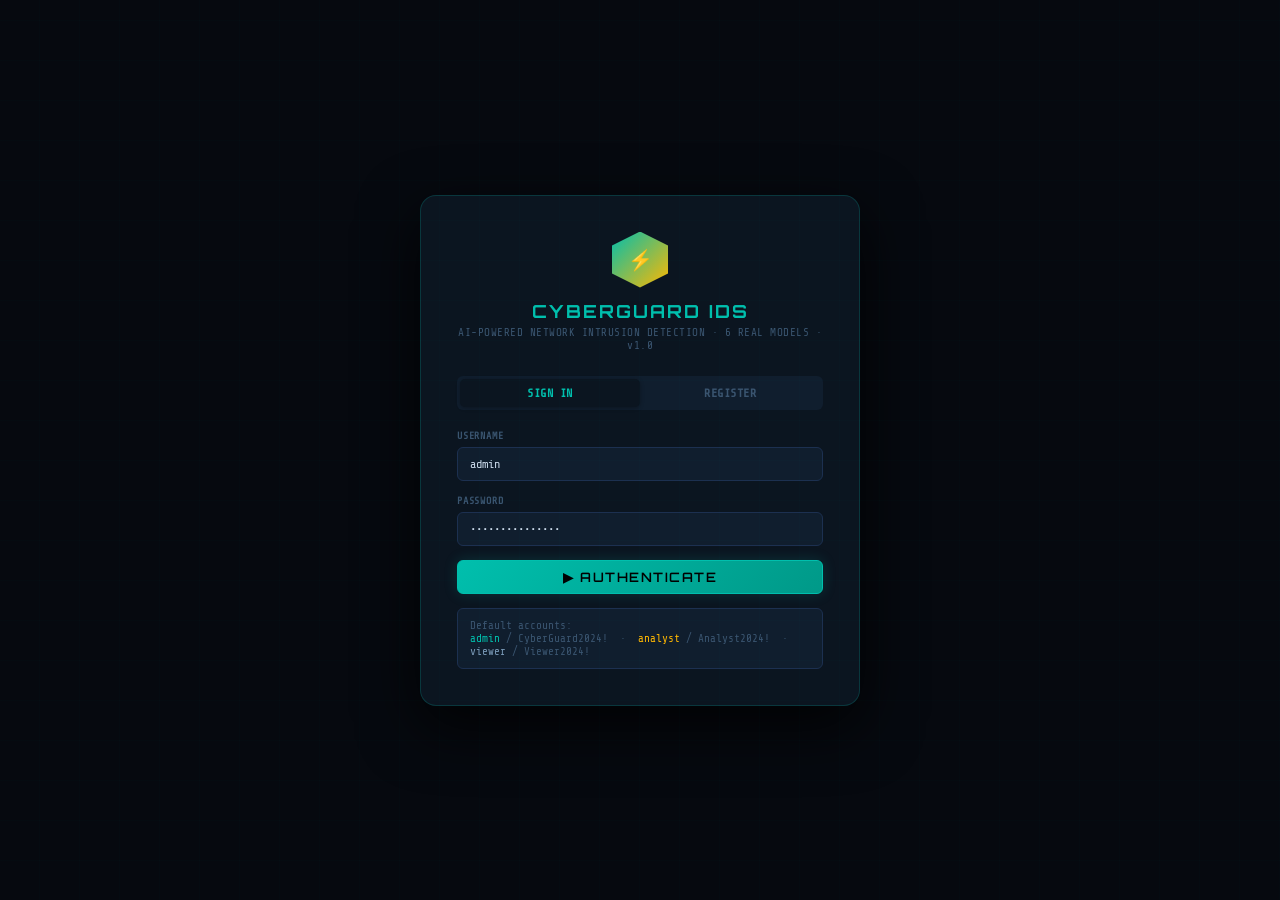
<file: index.html>
<!DOCTYPE html>
<html lang="en">
<head>
<meta charset="UTF-8"><meta name="viewport" content="width=device-width,initial-scale=1.0">
<title>Dashboard — CyberGuard IDS</title>
<link rel="icon" href="data:image/svg+xml,<svg xmlns='http://www.w3.org/2000/svg' viewBox='0 0 32 32'><text y='26' font-size='28'>⚡</text></svg>">
<link rel="stylesheet" href="assets/css/style.css">
</head>
<body>
<div class="ticker"><div class="ticker-inner" id="tickerInner"></div></div>
<nav class="nav">
  <div class="logo"><div class="logo-hex">⚡</div><div class="logo-text">CYBER<span style="color:var(--amber)">GUARD</span></div></div>
  <ul class="nav-tabs"><li><a href="index.html" class="nav-tab active">DASHBOARD</a></li><li><a href="pages/alerts.html" class="nav-tab">ALERTS</a></li><li><a href="pages/scan.html" class="nav-tab">SCANNER</a></li><li><a href="pages/realtime.html" class="nav-tab">LIVE IDS</a></li><li><a href="pages/education.html" class="nav-tab">CYBER INTEL</a></li><li><a href="pages/models.html" class="nav-tab">MODELS & API</a></li></ul>
  <div class="nav-right">
    <div class="sys-pill"><span class="sdot"></span>ONLINE</div>
    <button class="bell-btn" id="bellBtn">🔔<span class="bell-count" id="bellCount">4</span></button>
    <div class="user-chip" id="userChip"><div class="uav" id="avatarEl">A</div><span id="usernameEl">USER</span><span style="color:var(--txt3)">▼</span></div>
  </div>
</nav>
<div class="alert-drawer" id="alertDrawer"><div class="dr-head"><span class="dr-title">⚠ ACTIVE ALERTS</span><button class="dr-close" id="drawerClose">✕</button></div><div class="dr-body" id="drawerBody"></div></div>
<div class="dr-overlay" id="drawerOverlay"></div>
<main class="wrap">
  <div class="pg-head">
    <div><h1 class="pg-title">SECURITY OPERATIONS CENTER</h1>
    <p class="pg-sub">REAL-TIME THREAT MONITORING · 6 ML MODELS · NSL-KDD 100% · UNSW-NB15 84% · <span id="lastUpdated">–</span></p></div>
    <div class="hd-acts">
      <button class="btn btn-sm btn-out" onclick="refreshDashboard()">↻ REFRESH</button>
      <a href="pages/realtime.html" class="btn btn-sm btn-grn" data-permission="can_live_monitor">📡 LIVE IDS</a>
      <a href="pages/scan.html" class="btn btn-sm btn-pri" data-permission="can_scan">⚡ NEW SCAN</a>
    </div>
  </div>
  <div class="kpi-row" id="kpiRow"></div>
  <div style="display:grid;grid-template-columns:1fr 1fr 300px;gap:14px">
    <div style="display:flex;flex-direction:column;gap:14px">
      <div class="card">
        <div class="cd-hd"><span class="cd-tt">LIVE NETWORK TRAFFIC</span>
          <div style="display:flex;gap:10px;font-size:10px;font-family:var(--mono)">
            <span style="color:var(--teal)">● NORMAL</span><span style="color:var(--red)">● ANOMALY</span><span style="color:var(--amber)">● SUSPICIOUS</span>
          </div>
        </div>
        <canvas id="trafficCanvas" height="155" style="width:100%;display:block;padding:10px 14px"></canvas>
      </div>
      <div class="card">
        <div class="cd-hd"><span class="cd-tt">ATTACK ORIGIN MAP</span><span style="font-size:10px;color:var(--txt3);font-family:var(--mono)">GEO INTELLIGENCE</span></div>
        <div style="position:relative;height:145px;overflow:hidden;background:var(--bg3)"><canvas id="mapCanvas" style="width:100%;height:100%;display:block"></canvas></div>
        <div id="geoList" style="padding:8px 14px"></div>
      </div>
    </div>
    <div style="display:flex;flex-direction:column;gap:14px">
      <div class="card">
        <div class="cd-hd"><span class="cd-tt">ATTACK DISTRIBUTION</span><span style="font-size:10px;color:var(--txt3);font-family:var(--mono)">LAST 24H</span></div>
        <div style="display:flex;align-items:center">
          <canvas id="donutCanvas" width="200" height="200" style="flex-shrink:0"></canvas>
          <div id="donutLegend" style="padding:0 10px;flex:1;display:flex;flex-direction:column;gap:5px"></div>
        </div>
      </div>
      <div class="card">
        <div class="cd-hd"><span class="cd-tt">6 REAL ML MODELS</span><a href="pages/models.html" class="btn btn-xs btn-sec">VIEW ALL</a></div>
        <div id="modelStatusList" style="padding:8px"></div>
      </div>
    </div>
    <div style="display:flex;flex-direction:column;gap:14px">
      <div class="card">
        <div class="cd-hd"><span class="cd-tt">LIVE THREAT FEED</span><span class="live-b" id="feedStatus">STREAMING</span></div>
        <div class="t-list" id="threatFeed"></div>
        <a href="pages/realtime.html" data-permission="can_live_monitor" style="display:block;padding:8px 14px;font-size:10px;color:var(--teal);font-family:var(--mono);border-top:1px solid var(--bg4);text-align:center">▶ OPEN LIVE IDS MONITOR →</a>
      </div>
      <div class="card">
        <div class="cd-hd"><span class="cd-tt">ROLE & PERMISSIONS</span></div>
        <div id="rolePanel" style="padding:10px 14px;font-size:11px;font-family:var(--mono)"></div>
      </div>
    </div>
  </div>
</main>
<footer class="footer"><span>CyberGuard IDS v1.0 · RF · XGBoost · DT · ANN · Autoencoder · Hybrid AE+XGB · NSL-KDD + UNSW-NB15</span><span id="ftTime"></span></footer>
<script src="assets/js/cyberguard.js"></script>
<script>
document.addEventListener('DOMContentLoaded', function() {
  requireLogin(); initTicker(); initNavDrawer(); initUserChip(); applyRBAC();
  document.getElementById('ftTime').textContent = new Date().toUTCString();
  pageInit();
});

let feedIdx=0;

async function pageInit() {
  // Step 1: Render demo data IMMEDIATELY — no waiting for API
  renderKPIs(DEMO_STATS);
  renderModelList(REAL_MODELS);
  renderFeed();
  renderGeoList();
  renderRolePanel();
  drawTrafficChart('trafficCanvas');
  drawDonutChart('donutCanvas','donutLegend',DEMO_STATS.attack_distribution);
  drawWorldMap('mapCanvas');
  document.getElementById('lastUpdated').textContent = 'Demo data — ' + new Date().toLocaleTimeString();

  // Step 2: Try to get real data from backend in background
  await refreshFromAPI();

  // Step 3: Set up auto-refresh
  setInterval(refreshFromAPI, 60000);
  setInterval(rotateFeed, 4000);
  setInterval(() => drawTrafficChart('trafficCanvas'), 15000);
}

async function refreshDashboard() {
  await refreshFromAPI();
}

async function refreshFromAPI() {
  try {
    const [stats, models] = await Promise.all([
      CG.stats().catch(() => null),
      CG.models().catch(() => null),
    ]);
    if (stats) {
      renderKPIs(stats);
      drawDonutChart('donutCanvas','donutLegend',stats.attack_distribution);
    }
    if (models && Array.isArray(models) && models.length) {
      renderModelList(models);
    }
    document.getElementById('lastUpdated').textContent = 'Updated ' + new Date().toLocaleTimeString();
  } catch (e) {
    // Backend unreachable — demo data already showing, nothing to do
  }
}

function renderKPIs(s) {
  const evts = s.total_events_24h || 0;
  document.getElementById('kpiRow').innerHTML = [
    {cl:'r', ic:'🚨', lb:'Critical Threats', vl:s.critical_threats_24h||0, sb:'Last 24 hours'},
    {cl:'a', ic:'📡', lb:'Total Events',      vl:evts.toLocaleString(),     sb:'Monitored flows'},
    {cl:'g', ic:'🛡️', lb:'Auto-Blocked',      vl:Math.floor(evts*.37).toLocaleString(), sb:'Mitigated flows'},
    {cl:'b', ic:'⚡', lb:'System Status',      vl:'ONLINE',                 sb:'6 real models active'},
  ].map(c=>'<div class="kpi '+c.cl+'"><div class="kpi-ic">'+c.ic+'</div><div class="kpi-lb">'+c.lb+'</div><div class="kpi-vl">'+c.vl+'</div><div class="kpi-sb">'+c.sb+'</div></div>').join('');
}

function renderFeed() {
  document.getElementById('threatFeed').innerHTML = DEMO_THREATS.slice(0,6).map(t =>
    '<div class="t-item" onclick="window.location=\'pages/scan.html\'"><span class="sv-dot '+t.sev+'"></span><div style="flex:1;min-width:0"><div class="t-nm">'+t.name+'</div><div class="t-mt">'+t.ip+' · '+t.type+' · '+t.country+'</div></div><span class="t-tm">'+t.time+'</span></div>'
  ).join('');
}

function rotateFeed() {
  feedIdx = (feedIdx + 1) % DEMO_THREATS.length;
  const feed = document.getElementById('threatFeed'); if (!feed) return;
  const t = DEMO_THREATS[feedIdx];
  const el = document.createElement('div'); el.className = 't-item live-event'; el.style.opacity='0';
  el.innerHTML = '<span class="sv-dot '+t.sev+'"></span><div style="flex:1;min-width:0"><div class="t-nm">'+t.name+'</div><div class="t-mt">'+t.ip+' · just now</div></div><span class="t-tm">now</span>';
  feed.insertBefore(el, feed.firstChild);
  requestAnimationFrame(() => el.style.opacity='1');
  if (feed.children.length > 6) feed.removeChild(feed.lastChild);
}

function renderModelList(models) {
  document.getElementById('modelStatusList').innerHTML = (models||REAL_MODELS).map(m=>
    '<div style="display:flex;align-items:center;justify-content:space-between;padding:7px 9px;border-bottom:1px solid var(--bg4)">'+
    '<div><div style="font-size:12px;font-weight:600;font-family:var(--mono)">'+m.name+'</div>'+
    '<div style="font-size:9px;color:var(--txt3);font-family:var(--mono)">'+m.dataset+' · '+m.features+' feat</div>'+
    '<div class="m-bar" style="width:100px;margin-top:3px"><div class="m-fill" style="width:'+m.accuracy+'%"></div></div></div>'+
    '<div style="text-align:right"><span class="badge b-ok">REAL</span>'+
    '<div style="font-size:10px;color:var(--teal);font-family:var(--mono);margin-top:2px">'+m.accuracy+'%</div></div></div>'
  ).join('');
}

function renderGeoList() {
  const geo=[{c:'China',n:187},{c:'Russia',n:143},{c:'Germany',n:89},{c:'United States',n:76},{c:'Netherlands',n:42}];
  document.getElementById('geoList').innerHTML=geo.map(s=>
    '<div style="display:flex;justify-content:space-between;font-size:10px;font-family:var(--mono);color:var(--txt3);padding:3px 0;border-bottom:1px solid var(--bg4)">'+
    '<span>'+s.c+'</span><span style="color:var(--red);font-weight:700">▲ '+s.n+'</span></div>'
  ).join('');
}

function renderRolePanel() {
  const u=getUser(); const p=getPerms(); const role=u.role||'viewer';
  const col={admin:'var(--teal)',analyst:'var(--amber)',viewer:'var(--purple)'}[role]||'var(--teal)';
  const perms=[
    ['can_scan','⚡ Run Scans'],['can_shap','🔬 SHAP Explain'],['can_pdf','📋 PDF Reports'],
    ['can_email','📧 Email Reports'],['can_live_monitor','📡 Live IDS'],['can_export_siem','📤 SIEM Export'],
    ['can_manage_users','👥 User Mgmt'],['can_retrain','🔄 Retrain Models'],
  ];
  document.getElementById('rolePanel').innerHTML=
    '<div style="margin-bottom:8px">User: <span style="color:'+col+';font-weight:700">'+(u.username||'?')+'</span></div>'+
    '<div style="margin-bottom:10px">Role: <span style="color:'+col+'">'+role.toUpperCase()+'</span></div>'+
    perms.map(([k,l])=>'<div style="display:flex;justify-content:space-between;padding:3px 0;border-bottom:1px solid var(--bg4)">'+
      '<span style="color:var(--txt2)">'+l+'</span><span style="color:'+(p[k]?'var(--green)':'var(--red)')+'">'+( p[k]?'✓':'✗')+'</span></div>').join('');
}

</script>
</body>
</html>
</file>
<file: assets/css/style.css>
@import url('https://fonts.googleapis.com/css2?family=Share+Tech+Mono&family=Rajdhani:wght@400;500;600;700&family=Orbitron:wght@400;700;900&display=swap');
*,*::before,*::after{margin:0;padding:0;box-sizing:border-box}
:root{--bg:#06090f;--bg2:#0b1520;--bg3:#101e2e;--bg4:#162840;--bg5:#1c3050;--teal:#00bfad;--teal2:#009988;--teal3:rgba(0,191,173,.1);--amber:#ffb800;--amber2:rgba(255,184,0,.1);--red:#ff3a3a;--red2:rgba(255,58,58,.1);--green:#00e87a;--green2:rgba(0,232,122,.1);--purple:#8855ee;--purple2:rgba(136,85,238,.1);--txt:#c8d8e8;--txt2:#7a9ab8;--txt3:#3a5570;--font:'Rajdhani',sans-serif;--mono:'Share Tech Mono',monospace;--display:'Orbitron',sans-serif;--r:6px;--r2:10px;--r3:16px}
html{font-size:15px;scroll-behavior:smooth}
body{font-family:var(--font);background:var(--bg);color:var(--txt);min-height:100vh;overflow-x:hidden}
body::before{content:'';position:fixed;inset:0;background:repeating-linear-gradient(0deg,transparent,transparent 39px,rgba(0,191,173,.03) 40px),repeating-linear-gradient(90deg,transparent,transparent 39px,rgba(0,191,173,.03) 40px);pointer-events:none;z-index:0}
::-webkit-scrollbar{width:4px}::-webkit-scrollbar-track{background:var(--bg2)}::-webkit-scrollbar-thumb{background:var(--bg5);border-radius:2px}
a{color:inherit;text-decoration:none}button{cursor:pointer;font-family:var(--font)}
.ticker{background:var(--bg2);border-bottom:1px solid rgba(0,191,173,.12);height:24px;overflow:hidden;position:relative;z-index:10}
.ticker-inner{display:flex;gap:56px;white-space:nowrap;animation:tick 42s linear infinite;position:absolute;top:50%;transform:translateY(-50%);width:max-content}
@keyframes tick{0%{left:0}100%{left:-50%}}
.ti{display:inline-flex;align-items:center;gap:6px;font-size:10px;font-family:var(--mono);color:var(--txt3);letter-spacing:.4px}
.td{width:5px;height:5px;border-radius:50%;flex-shrink:0}.td.r{background:var(--red);box-shadow:0 0 4px var(--red)}.td.a{background:var(--amber)}.td.g{background:var(--green)}
.nav{display:flex;align-items:center;padding:0 20px;height:56px;background:rgba(6,9,15,.96);backdrop-filter:blur(12px);border-bottom:1px solid rgba(0,191,173,.1);position:sticky;top:0;z-index:100}
.logo{display:flex;align-items:center;gap:10px;flex-shrink:0}
.logo-hex{width:34px;height:34px;background:linear-gradient(135deg,var(--teal),var(--amber));clip-path:polygon(50% 0%,100% 25%,100% 75%,50% 100%,0% 75%,0% 25%);display:flex;align-items:center;justify-content:center;font-size:12px;font-weight:700;color:#000;font-family:var(--display)}
.logo-text{font-family:var(--display);font-size:14px;font-weight:700;letter-spacing:2px;color:var(--teal)}
.nav-tabs{display:flex;gap:2px;margin-left:24px;flex:1;list-style:none}
.nav-tab{padding:5px 13px;border-radius:var(--r);font-size:12px;font-weight:600;color:var(--txt2);background:none;border:1px solid transparent;letter-spacing:.6px;transition:.18s;position:relative}
.nav-tab::after{content:'';position:absolute;bottom:-1px;left:50%;transform:translateX(-50%);width:0;height:2px;background:var(--teal);transition:.18s;border-radius:1px}
.nav-tab:hover{color:var(--teal);background:var(--teal3)}
.nav-tab.active{color:var(--teal);background:var(--teal3);border-color:rgba(0,191,173,.2)}
.nav-tab.active::after{width:calc(100% - 26px)}
.nav-right{display:flex;align-items:center;gap:10px;margin-left:auto}
.sys-pill{display:flex;align-items:center;gap:6px;font-size:10px;font-family:var(--mono);color:var(--teal);padding:3px 10px;background:rgba(0,191,173,.06);border:1px solid rgba(0,191,173,.15);border-radius:20px;letter-spacing:.6px}
.sdot{width:6px;height:6px;border-radius:50%;background:var(--teal);animation:glow 2s infinite}
@keyframes glow{0%,100%{box-shadow:0 0 0 0 rgba(0,191,173,.5)}70%{box-shadow:0 0 0 5px rgba(0,191,173,0)}}
.bell-btn{position:relative;background:var(--red2);border:1px solid rgba(255,58,58,.25);border-radius:var(--r);padding:6px 9px;color:var(--red);font-size:14px;transition:.18s}
.bell-btn:hover{background:rgba(255,58,58,.15)}
.bell-count{position:absolute;top:-4px;right:-4px;min-width:16px;height:16px;background:var(--red);border-radius:8px;border:2px solid var(--bg);font-size:9px;font-family:var(--mono);color:#fff;display:flex;align-items:center;justify-content:center;font-weight:700}
.user-chip{display:flex;align-items:center;gap:7px;font-size:12px;font-family:var(--mono);color:var(--txt2);padding:4px 10px;background:var(--bg3);border:1px solid var(--bg5);border-radius:var(--r);cursor:pointer;transition:.18s}
.user-chip:hover{border-color:rgba(0,191,173,.3);color:var(--teal)}
.uav{width:22px;height:22px;border-radius:50%;background:linear-gradient(135deg,var(--teal),var(--amber));display:flex;align-items:center;justify-content:center;font-size:10px;font-weight:700;color:#000;font-family:var(--display)}
.alert-drawer{position:fixed;top:80px;right:14px;width:370px;background:var(--bg2);border:1px solid rgba(0,191,173,.2);border-radius:var(--r2);z-index:200;box-shadow:0 20px 60px rgba(0,0,0,.8);transform:translateX(110%);transition:.3s cubic-bezier(.4,0,.2,1)}
.alert-drawer.open{transform:translateX(0)}
.dr-head{padding:12px 16px;border-bottom:1px solid var(--bg4);display:flex;justify-content:space-between;align-items:center}
.dr-title{font-family:var(--mono);font-size:11px;color:var(--teal);letter-spacing:1px}
.dr-close{background:none;border:none;color:var(--txt2);font-size:16px;padding:2px 5px;border-radius:4px}
.dr-close:hover{background:var(--bg3);color:var(--red)}
.dr-body{max-height:440px;overflow-y:auto;padding:10px}
.dr-overlay{position:fixed;inset:0;z-index:199;display:none}.dr-overlay.show{display:block}
.wrap{max-width:1440px;margin:0 auto;padding:20px;position:relative;z-index:1}
.pg-head{display:flex;align-items:flex-start;justify-content:space-between;margin-bottom:20px}
.pg-title{font-family:var(--display);font-size:17px;font-weight:700;color:var(--txt);letter-spacing:.8px}
.pg-sub{font-size:10px;color:var(--txt3);font-family:var(--mono);margin-top:4px;letter-spacing:.4px}
.hd-acts{display:flex;gap:8px;align-items:center}
.kpi-row{display:grid;grid-template-columns:repeat(4,1fr);gap:12px;margin-bottom:18px}
.kpi{background:var(--bg2);border:1px solid var(--bg5);border-radius:var(--r2);padding:16px 18px;position:relative;overflow:hidden;transition:.18s}
.kpi::before{content:'';position:absolute;top:0;left:0;right:0;height:2px;background:linear-gradient(90deg,transparent,var(--kc,var(--teal)),transparent)}
.kpi:hover{border-color:rgba(0,191,173,.2);transform:translateY(-1px)}
.kpi.r{--kc:var(--red)}.kpi.a{--kc:var(--amber)}.kpi.g{--kc:var(--green)}.kpi.b{--kc:var(--teal)}.kpi.p{--kc:var(--purple)}
.kpi-ic{font-size:20px;margin-bottom:6px}
.kpi-lb{font-size:9px;font-weight:700;letter-spacing:1.5px;text-transform:uppercase;color:var(--txt3);font-family:var(--mono);margin-bottom:5px}
.kpi-vl{font-size:26px;font-weight:700;font-family:var(--mono);margin-bottom:2px}
.kpi.r .kpi-vl{color:var(--red)}.kpi.a .kpi-vl{color:var(--amber)}.kpi.g .kpi-vl{color:var(--green)}.kpi.b .kpi-vl{color:var(--teal)}.kpi.p .kpi-vl{color:var(--purple)}
.kpi-sb{font-size:10px;color:var(--txt3);font-family:var(--mono)}
.card{background:var(--bg2);border:1px solid var(--bg5);border-radius:var(--r2);overflow:hidden;transition:.18s}
.card:hover{border-color:rgba(0,191,173,.15)}
.cd-hd{display:flex;align-items:center;justify-content:space-between;padding:12px 16px;border-bottom:1px solid var(--bg4)}
.cd-tt{font-family:var(--mono);font-size:10px;color:var(--teal);letter-spacing:1px;text-transform:uppercase}
.btn{display:inline-flex;align-items:center;gap:6px;padding:8px 16px;border-radius:var(--r);cursor:pointer;font-family:var(--font);font-weight:600;font-size:13px;border:1px solid transparent;transition:.18s;white-space:nowrap;letter-spacing:.3px}
.btn-sm{padding:5px 11px;font-size:12px}.btn-xs{padding:3px 8px;font-size:11px}
.btn-pri{background:linear-gradient(135deg,var(--teal),var(--teal2));color:#000;border-color:var(--teal);box-shadow:0 0 14px rgba(0,191,173,.18)}
.btn-pri:hover{box-shadow:0 0 24px rgba(0,191,173,.4);transform:translateY(-1px)}
.btn-sec{background:var(--teal3);color:var(--teal);border-color:rgba(0,191,173,.25)}
.btn-sec:hover{background:rgba(0,191,173,.15)}
.btn-out{background:transparent;color:var(--txt2);border-color:var(--bg5)}
.btn-out:hover{background:var(--bg3);color:var(--txt);border-color:var(--bg4)}
.btn-red{background:var(--red2);color:var(--red);border-color:rgba(255,58,58,.3)}
.btn-red:hover{background:rgba(255,58,58,.18)}
.btn-amb{background:var(--amber2);color:var(--amber);border-color:rgba(255,184,0,.3)}
.btn-grn{background:var(--green2);color:var(--green);border-color:rgba(0,232,122,.3)}
.btn-full{width:100%;justify-content:center}
.btn:disabled{opacity:.4;cursor:not-allowed}
.badge{display:inline-flex;align-items:center;padding:2px 7px;border-radius:3px;font-size:9px;font-weight:700;letter-spacing:.8px;text-transform:uppercase;font-family:var(--mono)}
.b-cr{background:rgba(255,58,58,.12);color:var(--red);border:1px solid rgba(255,58,58,.3)}
.b-hi{background:rgba(255,184,0,.12);color:var(--amber);border:1px solid rgba(255,184,0,.3)}
.b-me{background:rgba(136,85,238,.12);color:var(--purple);border:1px solid rgba(136,85,238,.3)}
.b-lo{background:rgba(0,232,122,.12);color:var(--green);border:1px solid rgba(0,232,122,.3)}
.b-in{background:rgba(0,191,173,.10);color:var(--teal);border:1px solid rgba(0,191,173,.25)}
.b-ok{background:rgba(0,232,122,.10);color:var(--green);border:1px solid rgba(0,232,122,.25)}
.al-item{padding:12px 14px;border-left:3px solid;border-radius:0 var(--r) var(--r) 0;margin-bottom:7px;cursor:pointer;transition:.15s}
.al-item:hover{filter:brightness(1.1);transform:translateX(2px)}
.al-item.critical{border-color:var(--red);background:var(--red2)}.al-item.high{border-color:var(--amber);background:var(--amber2)}
.al-item.medium{border-color:var(--purple);background:var(--purple2)}.al-item.low{border-color:var(--green);background:var(--green2)}
.al-tt{font-size:12px;font-weight:600;margin-bottom:3px;font-family:var(--mono)}
.al-bd{font-size:11px;color:var(--txt2);line-height:1.5;margin-bottom:5px}
.al-tm{font-size:10px;color:var(--txt3);font-family:var(--mono)}
.f-lb{display:block;font-size:10px;font-weight:600;color:var(--txt3);text-transform:uppercase;letter-spacing:.8px;margin-bottom:6px;font-family:var(--mono)}
.f-in,.f-sl,.f-ta{width:100%;background:var(--bg3);border:1px solid var(--bg5);border-radius:var(--r);padding:9px 12px;color:var(--txt);font-family:var(--mono);font-size:12px;outline:none;transition:.18s}
.f-in:focus,.f-sl:focus,.f-ta:focus{border-color:rgba(0,191,173,.4);box-shadow:0 0 0 3px rgba(0,191,173,.08)}
.f-sl{cursor:pointer}.f-sl option{background:var(--bg3)}
.f-ta{font-size:11px;resize:vertical;min-height:120px;line-height:1.6}
.f-ht{font-size:10px;color:var(--txt3);margin-top:4px;font-family:var(--mono)}
.f-rw{display:grid;grid-template-columns:1fr 1fr;gap:11px}.f-sc{margin-bottom:14px}
.f-err{background:var(--red2);color:var(--red);border:1px solid rgba(255,58,58,.3);border-radius:var(--r);padding:9px 12px;font-size:12px;margin-bottom:12px;display:none;font-family:var(--mono)}
.f-ok{background:var(--green2);color:var(--green);border:1px solid rgba(0,232,122,.3);border-radius:var(--r);padding:9px 12px;font-size:12px;margin-bottom:12px;display:none;font-family:var(--mono)}
.tab-bar{display:flex;gap:2px}
.tab-btn{padding:5px 12px;border-radius:var(--r);cursor:pointer;font-size:11px;font-weight:600;color:var(--txt3);background:none;border:none;font-family:var(--mono);letter-spacing:.5px;transition:.15s}
.tab-btn.active{background:var(--teal3);color:var(--teal)}
.tab-btn:hover:not(.active){background:var(--bg3);color:var(--txt2)}
.prog-wr{text-align:center;padding:30px 16px}
.prog-tk{background:var(--bg3);border-radius:2px;height:3px;overflow:hidden;margin:14px 0}
.prog-fl{height:100%;background:linear-gradient(90deg,var(--teal),var(--amber));border-radius:2px;transition:width .35s}
.prog-st{font-size:11px;color:var(--txt2);font-family:var(--mono);letter-spacing:.5px}
.find-bl{background:var(--bg3);border:1px solid var(--bg5);border-radius:var(--r2);padding:14px 16px;margin-bottom:10px;transition:.15s}
.find-bl:hover{border-color:rgba(0,191,173,.15)}
.find-tp{display:flex;align-items:center;justify-content:space-between;margin-bottom:8px}
.find-nm{font-size:12px;font-weight:600;font-family:var(--mono);color:var(--txt)}
.mitre-tg{display:inline-flex;font-size:9px;font-family:var(--mono);color:var(--amber);background:var(--amber2);border:1px solid rgba(255,184,0,.2);border-radius:3px;padding:2px 7px;margin:2px;letter-spacing:.5px}
.cve-tg{display:inline-flex;padding:2px 7px;border-radius:3px;font-size:9px;font-family:var(--mono);color:var(--red);background:var(--red2);border:1px solid rgba(255,58,58,.2);margin:2px}
.shap-row{display:grid;grid-template-columns:145px 1fr 62px;align-items:center;gap:8px;padding:6px 0;border-bottom:1px solid var(--bg4)}
.shap-nm{font-size:10px;font-family:var(--mono);color:var(--txt2)}
.shap-bw{height:6px;background:var(--bg4);border-radius:3px;overflow:hidden}
.shap-b{height:100%;border-radius:3px;transition:width .5s}
.shap-b.pos{background:linear-gradient(90deg,rgba(255,58,58,.3),var(--red))}
.shap-b.neg{background:linear-gradient(90deg,rgba(0,191,173,.3),var(--teal))}
.shap-v{font-size:10px;font-family:var(--mono);color:var(--txt3);text-align:right}
.t-list{padding:6px;display:flex;flex-direction:column;gap:3px}
.t-item{display:flex;align-items:flex-start;gap:9px;padding:9px 11px;border-radius:var(--r);border:1px solid transparent;cursor:pointer;transition:.15s}
.t-item:hover{background:rgba(0,191,173,.04);border-color:rgba(0,191,173,.12)}
.sv-dot{width:7px;height:7px;border-radius:50%;flex-shrink:0;margin-top:4px}
.sv-dot.critical{background:var(--red);box-shadow:0 0 6px var(--red);animation:glow 2s infinite}
.sv-dot.high{background:var(--amber)}.sv-dot.medium{background:var(--purple)}.sv-dot.low{background:var(--green)}
.t-nm{font-size:12px;font-weight:600;margin-bottom:2px;font-family:var(--mono)}
.t-mt{font-size:10px;color:var(--txt2);font-family:var(--mono)}
.t-tm{font-size:10px;color:var(--txt3);font-family:var(--mono);white-space:nowrap;margin-left:auto}
.live-b{font-size:10px;color:var(--green);font-family:var(--mono);display:flex;align-items:center;gap:4px}
.live-b::before{content:'';width:5px;height:5px;border-radius:50%;background:var(--green);animation:glow 1.5s infinite}
.live-b.off{color:var(--txt3)}.live-b.off::before{background:var(--txt3);animation:none}
.live-event{animation:fadeIn .4s ease}
@keyframes fadeIn{from{opacity:0;transform:translateY(-8px)}to{opacity:1;transform:translateY(0)}}
.m-row{padding:10px 0;border-bottom:1px solid var(--bg4)}.m-row:last-child{border-bottom:none}
.m-top{display:flex;justify-content:space-between;align-items:center;margin-bottom:6px}
.m-nm{font-size:12px;font-weight:600;font-family:var(--mono);color:var(--txt)}
.m-nums{display:flex;gap:10px;font-size:10px;color:var(--txt3);font-family:var(--mono);margin-top:4px}
.m-bar{height:2px;background:var(--bg4);border-radius:1px;margin-top:7px;overflow:hidden}
.m-fill{height:100%;background:linear-gradient(90deg,var(--teal),var(--amber));border-radius:1px}
.email-box{background:linear-gradient(135deg,rgba(0,191,173,.06),rgba(255,184,0,.03));border:1px solid rgba(0,191,173,.2);border-radius:var(--r2);padding:14px;margin-bottom:15px}
.email-box-title{font-size:10px;font-weight:700;color:var(--teal);font-family:var(--mono);margin-bottom:10px;letter-spacing:1px;text-transform:uppercase}
.auth-wrap{min-height:100vh;display:flex;align-items:center;justify-content:center;background:var(--bg);padding:20px}
.auth-card{background:var(--bg2);border:1px solid rgba(0,191,173,.2);border-radius:var(--r3);padding:36px;width:100%;max-width:440px;box-shadow:0 20px 60px rgba(0,0,0,.8)}
.auth-hex{width:56px;height:56px;background:linear-gradient(135deg,var(--teal),var(--amber));clip-path:polygon(50% 0%,100% 25%,100% 75%,50% 100%,0% 75%,0% 25%);display:flex;align-items:center;justify-content:center;font-size:20px;font-weight:700;color:#000;font-family:var(--display);margin:0 auto 12px}
.auth-title{font-family:var(--display);font-size:18px;font-weight:700;color:var(--teal);letter-spacing:2px;text-align:center;margin-bottom:4px}
.auth-sub{font-size:11px;color:var(--txt3);font-family:var(--mono);letter-spacing:.5px;text-align:center;margin-bottom:24px}
.auth-tabs{display:flex;margin-bottom:20px;background:var(--bg3);border-radius:var(--r);padding:3px}
.auth-tab{flex:1;padding:7px;text-align:center;font-size:12px;font-weight:600;color:var(--txt3);cursor:pointer;border-radius:5px;transition:.15s;font-family:var(--mono);letter-spacing:.5px;border:none;background:none}
.auth-tab.active{background:var(--bg2);color:var(--teal);box-shadow:0 1px 4px rgba(0,0,0,.3)}
.role-sel{display:flex;gap:5px;margin-bottom:14px}
.role-chip{flex:1;padding:7px;border-radius:var(--r);border:1px solid var(--bg5);background:var(--bg3);cursor:pointer;text-align:center;font-size:10px;font-weight:700;color:var(--txt3);transition:.15s;font-family:var(--mono);letter-spacing:.5px}
.role-chip.active{border-color:rgba(0,191,173,.4);color:var(--teal);background:var(--teal3)}
.divider{height:1px;background:linear-gradient(90deg,transparent,var(--bg5),transparent);margin:22px 0}
.sec-hd{display:flex;align-items:baseline;gap:10px;margin-bottom:14px}
.sec-tt{font-family:var(--display);font-size:15px;font-weight:700;color:var(--txt)}
.sec-ct{font-size:10px;color:var(--txt3);font-family:var(--mono)}
.code-block{background:var(--bg);border:1px solid rgba(0,191,173,.12);border-radius:var(--r);padding:12px 14px;font-size:11px;font-family:var(--mono);color:var(--txt2);overflow-x:auto;white-space:pre;line-height:1.65}
.footer{border-top:1px solid var(--bg4);padding:12px 22px;display:flex;justify-content:space-between;font-size:10px;color:var(--txt3);font-family:var(--mono);margin-top:24px;position:relative;z-index:1}
.live-panel{background:var(--bg2);border:1px solid var(--bg5);border-radius:var(--r2);overflow:hidden}
.live-feed{height:380px;overflow-y:auto;padding:8px}
.live-row{display:flex;align-items:flex-start;gap:8px;padding:8px;border-radius:var(--r);border-left:3px solid transparent;margin-bottom:4px;font-size:11px;font-family:var(--mono)}
.live-row.critical{border-color:var(--red);background:var(--red2)}.live-row.high{border-color:var(--amber);background:var(--amber2)}.live-row.medium{border-color:var(--purple);background:var(--purple2)}.live-row.low{border-color:var(--green);background:var(--green2)}.live-row.normal{border-color:var(--bg4);background:var(--bg3)}
.live-time{color:var(--txt3);flex-shrink:0;font-size:10px}
.live-label{font-weight:700;color:var(--teal);flex-shrink:0}
.live-detail{color:var(--txt2);flex:1}
.live-stat{text-align:center;padding:12px;border-right:1px solid var(--bg4)}
.live-stat:last-child{border-right:none}
.live-stat-val{font-size:22px;font-weight:700;font-family:var(--display)}
.live-stat-lbl{font-size:9px;color:var(--txt3);font-family:var(--mono);margin-top:2px}
.edu-hero{background:linear-gradient(135deg,rgba(0,191,173,.07),rgba(255,184,0,.04));border:1px solid rgba(0,191,173,.15);border-radius:var(--r3);padding:38px;text-align:center;margin-bottom:26px}
.edu-tt{font-family:var(--display);font-size:24px;font-weight:700;background:linear-gradient(135deg,var(--teal),var(--amber));-webkit-background-clip:text;-webkit-text-fill-color:transparent;margin-bottom:8px}
.edu-sub{font-size:14px;color:var(--txt2);max-width:520px;margin:0 auto;line-height:1.6}
.stat-row{display:flex;gap:28px;justify-content:center;margin-top:22px}
.stat-item{text-align:center}
.stat-num{font-size:22px;font-weight:700;font-family:var(--display);color:var(--teal)}
.stat-lbl{font-size:10px;color:var(--txt3);margin-top:3px;font-family:var(--mono)}
.edu-cards{display:grid;grid-template-columns:repeat(3,1fr);gap:14px;margin-bottom:26px}
.edu-card{background:var(--bg2);border:1px solid var(--bg5);border-radius:var(--r2);padding:20px;transition:.22s}
.edu-card:hover{border-color:rgba(0,191,173,.2);transform:translateY(-3px);box-shadow:0 8px 24px rgba(0,0,0,.3)}
.edu-ic{font-size:26px;margin-bottom:12px}
.edu-ct{font-size:13px;font-weight:600;margin-bottom:7px;font-family:var(--mono);color:var(--txt)}
.edu-cb{font-size:12px;color:var(--txt2);line-height:1.7}
.incident{background:var(--bg2);border:1px solid var(--bg5);border-radius:var(--r2);padding:16px;margin-bottom:10px;display:grid;grid-template-columns:58px 1fr;gap:14px;transition:.15s}
.incident:hover{border-color:rgba(255,58,58,.2)}
.inc-yr{background:var(--red2);color:var(--red);font-size:10px;font-weight:700;font-family:var(--mono);padding:4px;border-radius:var(--r);text-align:center;border:1px solid rgba(255,58,58,.2);height:fit-content}
.inc-tt{font-size:13px;font-weight:600;margin-bottom:5px;font-family:var(--mono);color:var(--txt)}
.inc-bd{font-size:12px;color:var(--txt2);line-height:1.65}
.inc-tags{display:flex;gap:4px;flex-wrap:wrap;margin-top:8px}
.inc-tg{font-size:9px;font-family:var(--mono);color:var(--txt3);background:var(--bg3);border:1px solid var(--bg5);border-radius:3px;padding:2px 6px}
.vuln-grid{display:grid;grid-template-columns:1fr 1fr;gap:12px;margin-bottom:26px}
.vuln-card{background:var(--bg3);border:1px solid var(--bg5);border-radius:var(--r2);padding:14px;transition:.15s}
.vuln-card:hover{border-color:rgba(255,184,0,.2)}
.vuln-nm{font-size:11px;font-weight:700;color:var(--amber);margin-bottom:5px;font-family:var(--mono)}
.vuln-ds{font-size:11px;color:var(--txt2);line-height:1.6;margin-bottom:7px}
.vuln-fx{font-size:11px;color:var(--green);font-family:var(--mono)}
@media(max-width:960px){.kpi-row{grid-template-columns:1fr 1fr}.edu-cards{grid-template-columns:1fr}.vuln-grid{grid-template-columns:1fr}.f-rw{grid-template-columns:1fr}}
@media(max-width:640px){.kpi-row{grid-template-columns:1fr}.nav-tabs{display:none}}
</file>
